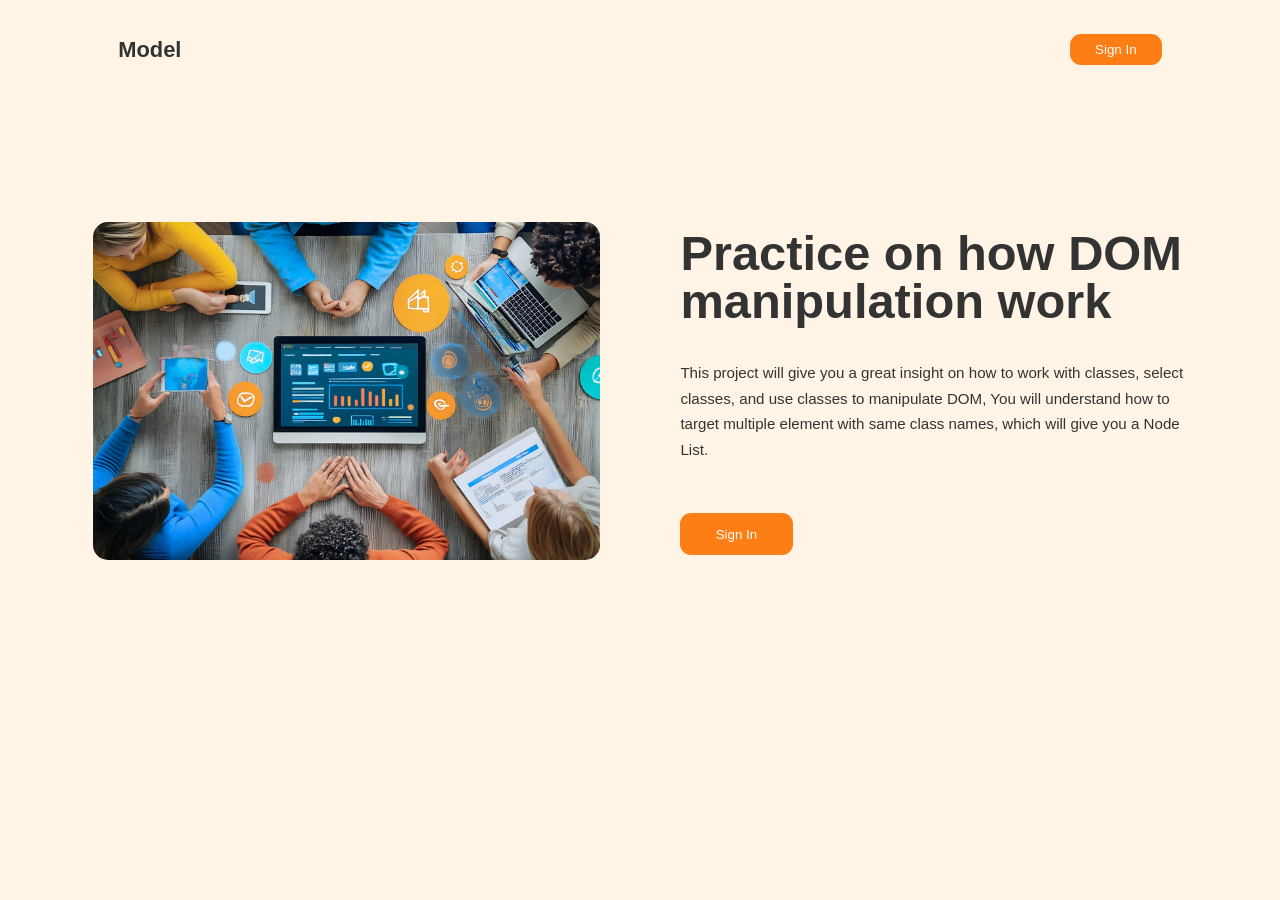
<file: final/index.html>
<!doctype html>
<html lang="en">
  <head>
    <meta charset="UTF-8" />
    <meta name="viewport" content="width=device-width, initial-scale=1.0" />
    <link rel="stylesheet" href="styles.css" />
    <link rel="preconnect" href="https://fonts.googleapis.com" />
    <link rel="preconnect" href="https://fonts.gstatic.com" crossorigin />
    <link
      href="https://fonts.googleapis.com/css2?family=Lato:ital,wght@0,100;0,300;0,400;0,700;0,900;1,100;1,300;1,400;1,700;1,900&display=swap"
      rel="stylesheet"
    />
    <title>DOM PROJECT[DEMO]</title>
    <script src="script.js" defer></script>
  </head>
  <body>
    <header class="header-section">
      <div class="header">
        <nav>
          <span>Model</span>
          <button class="btn btn-small">Sign In</button>
        </nav>
      </div>
    </header>
    <div class="overlay hidden"></div>
    <section class="hero-section">
      <div class="hero">
        <div class="hero-grid">
          <div class="hero-image">
            <img src="src/About-img.png" alt="Hero Image" class="" />
          </div>
          <div class="hero-content">
            <h1>Practice on how DOM manipulation work</h1>
            <p class="">
              This project will give you a great insight on how to work with
              classes, select classes, and use classes to manipulate DOM, You
              will understand how to target multiple element with same class
              names, which will give you a Node List.
            </p>
            <button class="btn btn-big">Sign In</button>
          </div>
        </div>
      </div>
    </section>
    <div class="modal hidden">
      <span class="times">&times;</span>
      <p class="modal-text">Sign In successful</p>
    </div>
  </body>
</html>
</file>
<file: final/styles.css>
*,
*::after,
*::before {
  padding: 0;
  margin: 0;
  box-sizing: border-box;
}

html {
  font-size: 52.6%;
}

body {
  min-height: 100vh;
  font-size: 1.8rem;
  line-height: 1;
  color: #333;
  font-family: "Roboto", sans-serif;
  background-color: #fff4e6;
  position: relative;
}

button {
  background-color: initial;
  border: none;
}

span {
  font-size: 2.6rem;
  font-weight: 600;
}

h1 {
  font-size: 5.8rem;
  margin-bottom: 4rem;
}

p {
  line-height: 1.7;
  font-size: 1.8rem;
  margin-bottom: 6rem;
}

img {
  width: 100%;
  border-radius: 15px;
}

nav {
  display: flex;
  align-items: center;
  justify-content: space-between;
  padding: 4rem 3rem;
}

.hidden {
  display: none;
}

/* MODEL WINDOW */

.modal {
  text-align: center;
  background-color: #fff;
  width: 50%;

  border-radius: 11px;
  position: absolute;
  top: 50%;
  left: 50%;
  transform: translate(-50%, -50%);
  box-shadow: 0 3rem 5rem rgba(0, 0, 0, 0.3);
  z-index: 10;
}

.modal-text {
  margin-top: 5rem;
  font-weight: 600;
}

.times {
  position: absolute;
  top: 6px;
  right: 16px;
  cursor: pointer;
}

/* OVERLAY */

.overlay {
  position: absolute;
  top: 0;
  left: 0;
  width: 100%;
  height: 100%;
  background-color: rgb(0, 0, 0, 0.6);
  backdrop-filter: blur(3px);
  z-index: 5;
}

.header {
  max-width: 130rem;
  margin: 0 auto;
}

.hero-section {
  width: 100%;
  padding: 9.6rem 4.8rem;
  display: flex;
  justify-items: center;
  align-items: center;
}

.hero {
  max-width: 130rem;
  margin: 0 auto;
}

.hero-grid {
  display: grid;
  grid-template-columns: repeat(2, 1fr);
  align-items: center;
  gap: 9.6rem;
  padding-top: 5rem;
}

.btn {
  background-color: #fd7e14;
  transition: all 0.3s;
  color: #fff;
  border-radius: 11px;
  font-weight: 500;
  cursor: pointer;
}

.btn:hover {
  background-color: #f76707;
}

.btn-big {
  padding: 1.6rem 4.2rem;
}
.btn-small {
  padding: 1rem 3rem;
}
</file>
